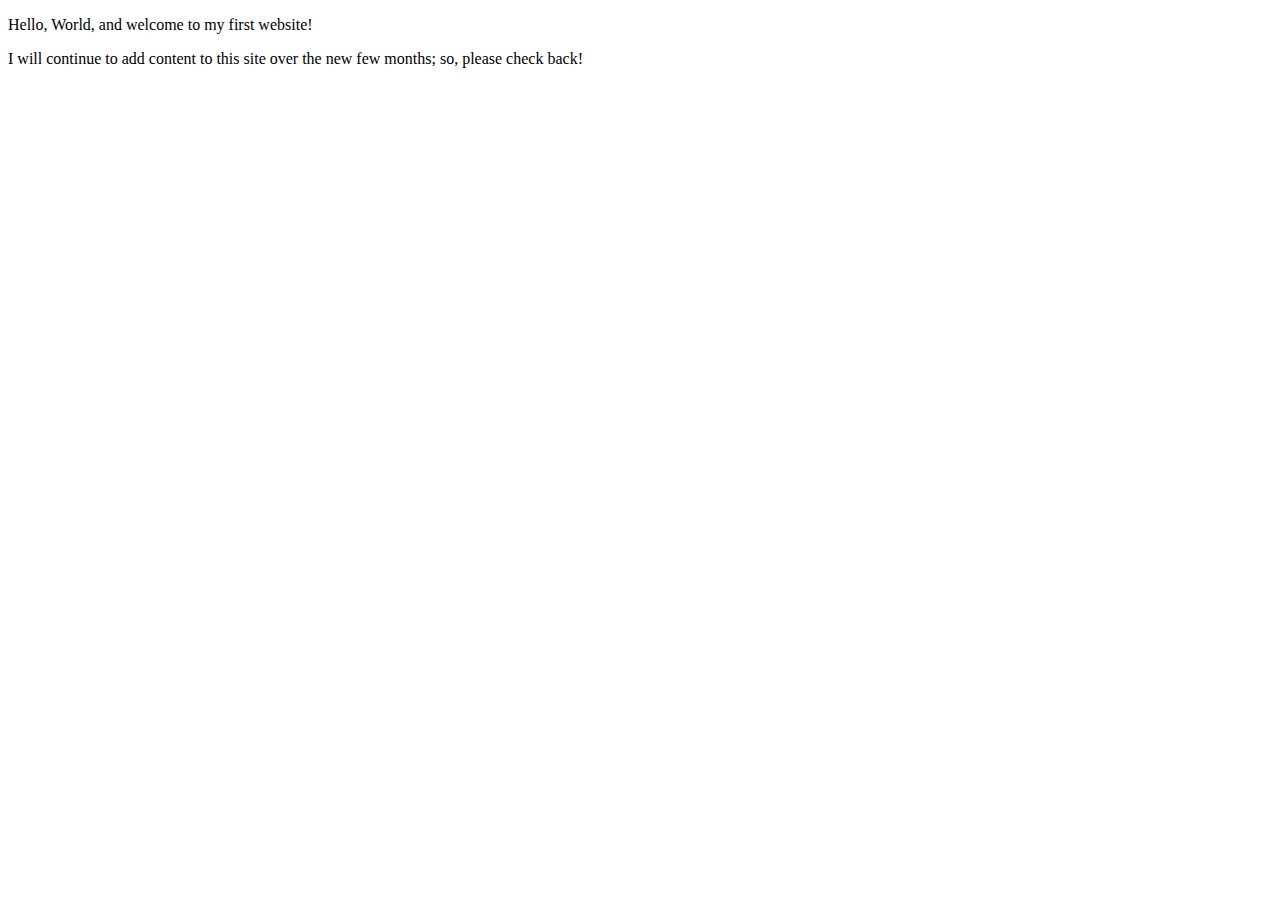
<file: index.htm>
<!DOCTYPE html>
<!-- saved from url=(0045)file:///Users/keeganwise/Downloads/index.html -->
<html lang="en">

<head>
  <meta http-equiv="Content-Type" content="text/html; charset=UTF-8">
  <meta name="viewport" content="width=device-width, initial-scale=1.0">
  <meta name="author" content="Keegan Wise">
  <title>CWU | Web Developer</title>
</head>

<body>
  <p>Hello, World, and welcome to my first website! </p>
  <p>
    I will continue to add content to this site over the new few months; so, please check back!
  </p>

</body>

</html>
</file>
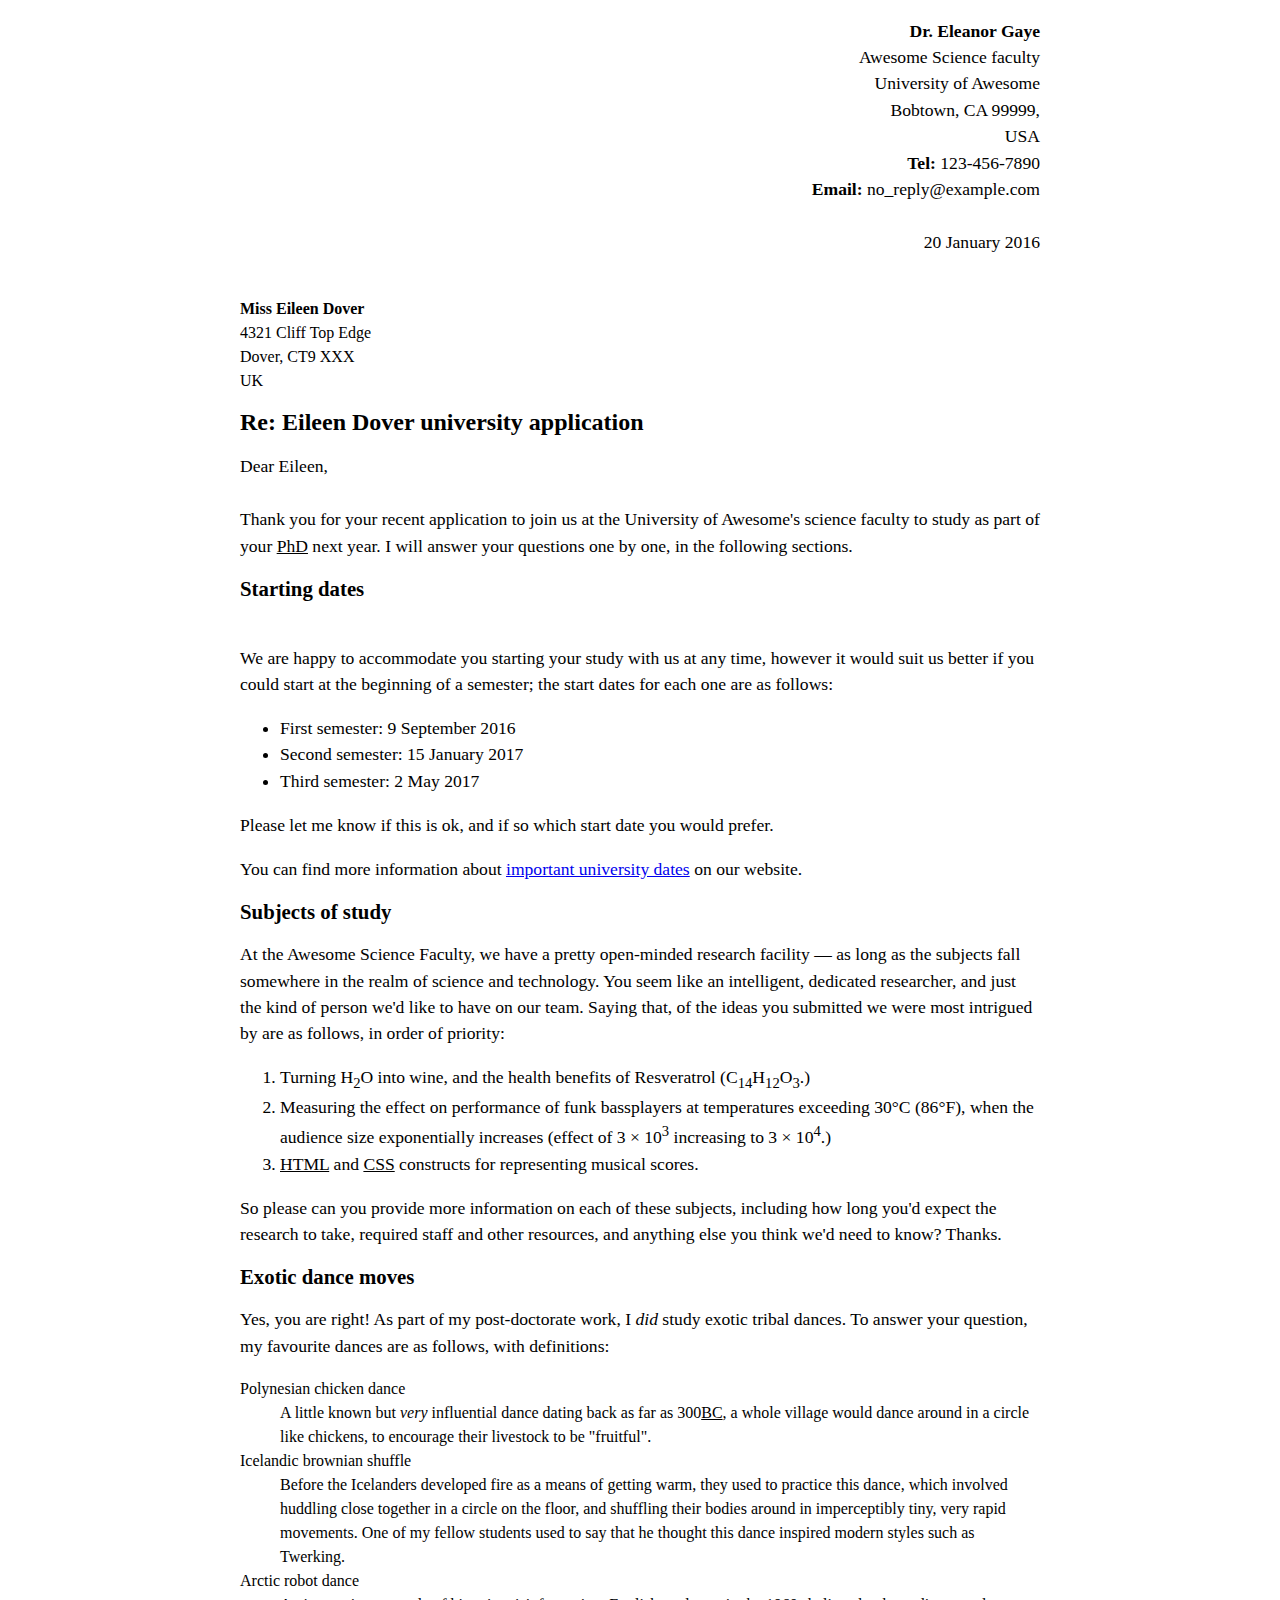
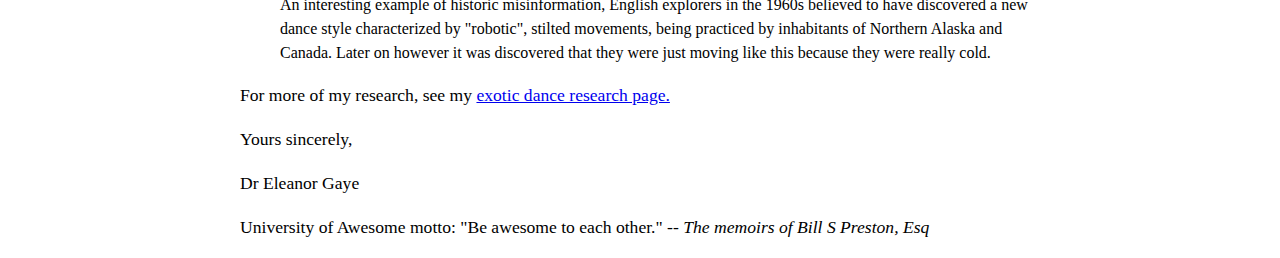
<file: letter-markup/index.html>
<!DOCTYPE html>
<html lang="en">

<head>
  <meta charset="utf-8" />
  <meta name="viewport" coontent="width=device-width, initial-scale=1.0" />
  <meta name="author" content"Keegan Wise" />
  <title>Awesome science application correspondance</title>
  <style>
    html {
      font-size: 16px;
    }

    body {
      max-width: 800px;
      margin: 0 auto;
    }

    .sender-column {
      text-align: right;
    }

    h1 {
      font-size: 1.5rem;
    }

    h2 {
      font-size: 1.3rem;
    }

    p,
    ul,
    ol,
    dl address {
      font-size: 1.1rem;
    }

    p,
    li,
    dd,
    dt,
    address {
      line-height: 1.5;
    }

    address {
      font-style: normal;
      margin: 1rem 0;
    }
  </style>
</head>

<body>
  <p class="sender-column">
    <strong>Dr. Eleanor Gaye</strong>
    <br /> Awesome Science faculty
    <br />University of Awesome
    <br />Bobtown, CA 99999,
    <br />USA
    <br /> <strong>Tel:</strong> 123-456-7890
    <br /> <strong>Email:</strong> no_reply@example.com
    <br />
    <br />20 January 2016
  </p>


  <address>
    <br /><strong>Miss Eileen Dover</strong>
    <br />4321 Cliff Top Edge
    <br />Dover, CT9 XXX
    <br />UK
  </address>
  <h1>
    Re: Eileen Dover university application
  </h1>
  <p>
    Dear Eileen,
    <br />
    <br />Thank you for your recent application to join us at the University of Awesome's science faculty to study as part of your <u>PhD</u> next year. I will answer your questions one by one, in the following sections.
  </p>
  <h2>Starting dates</h2>
  <p>
    <br />We are happy to accommodate you starting your study with us at any time, however it would suit us better if you could start at the beginning of a semester; the start dates for each one are as follows:
  </p>
  <ul>
    <li>First semester: 9 September 2016</li>
    <li>Second semester: 15 January 2017</li>
    <li>Third semester: 2 May 2017</li>
  </ul>
  <p>Please let me know if this is ok, and if so which start date you would prefer.

  <p>You can find more information about <a href="http://example.com">important university dates</a> on our website.</p>
  <h2>Subjects of study</h2>
  <p>
    At the Awesome Science Faculty, we have a pretty open-minded research facility — as long as the subjects fall somewhere in the realm of science and technology. You seem like an intelligent, dedicated researcher, and just the kind of person we'd
    like to have on our team. Saying that, of the ideas you submitted we were most intrigued by are as follows, in order of priority:
  </p>
  <ol>
    <li>
      Turning H<sub>2</sub>O into wine, and the health benefits of Resveratrol (C<sub>14</sub>H<sub>12</sub>O<sub>3</sub>.)
    </li>
    <li>
      Measuring the effect on performance of funk bassplayers at temperatures exceeding 30°C (86°F), when the audience size exponentially increases (effect of 3 × 10<sup>3</sup> increasing to 3 × 10<sup>4</sup>.)
    </li>
    <li>
      <u>HTML</u> and <u>CSS</u> constructs for representing musical scores.
    </li>
  </ol>
  <p>
    So please can you provide more information on each of these subjects, including how long you'd expect the research to take, required staff and other resources, and anything else you think we'd need to know? Thanks.
  </p>
  <h2>Exotic dance moves</h2>
  <p>
    Yes, you are right! As part of my post-doctorate work, I <i>did</i> study exotic tribal dances. To answer your question, my favourite dances are as follows, with definitions:
  </p>
  <dl>
    <dt>Polynesian chicken dance</dt>
    <dd>A little known but <i>very</i> influential dance dating back as far as 300<u>BC</u>, a whole village would dance around in a circle like chickens, to encourage their livestock to be "fruitful".
    </dd>
    <dt>
      Icelandic brownian shuffle
    </dt>
    <dd>Before the Icelanders developed fire as a means of getting warm, they used to practice this dance, which involved huddling close together in a circle on the floor, and shuffling their bodies around in imperceptibly tiny, very rapid movements.
      One of my fellow students used to say that he thought this dance inspired modern styles such as Twerking.
    </dd>
    <dt>
      Arctic robot dance
    </dt>
    <dd>
      An interesting example of historic misinformation, English explorers in the 1960s believed to have discovered a new dance style characterized by "robotic", stilted movements, being practiced by inhabitants of Northern Alaska and Canada. Later
      on however it was discovered that they were just moving like this because they were really cold.
    </dd>
  </dl>
  <p>
    For more of my research, see my <a href="http://example.com"> exotic dance research page.</a>
  </p>
  <p>
    Yours sincerely,
  </p>
  <p>
    Dr Eleanor Gaye
  </p>
  <p>
    University of Awesome motto: "Be awesome to each other." <i>-- The memoirs of Bill S Preston, Esq</i>
  </p>
</body>

</html>
</file>
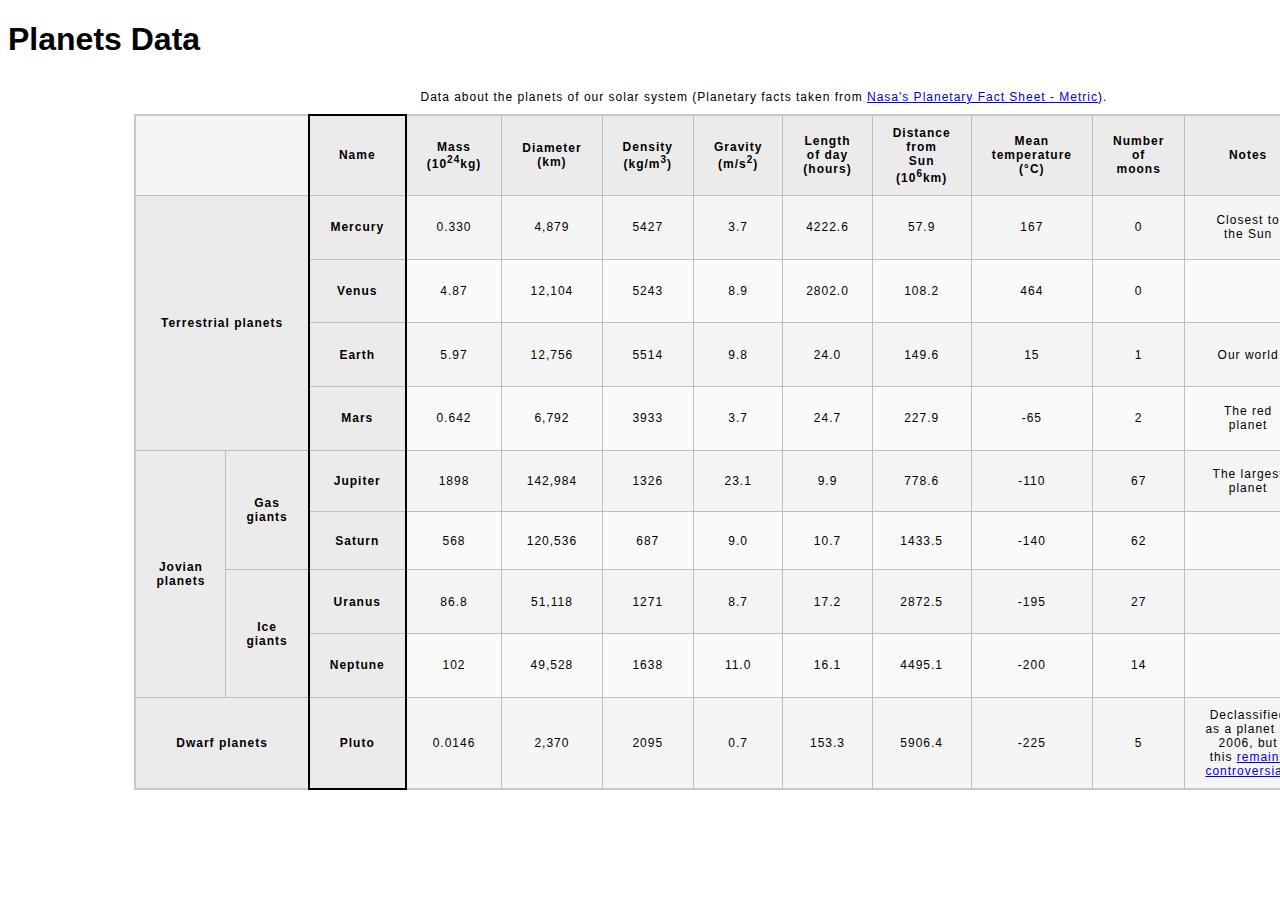
<file: planets-table/index.html>
<!DOCTYPE html>
<html lang="en">

<head>
  <meta charset="utf-8">
  <meta name="viewport" content="width=device-width, initial-scale=1.0">
  <meta name="author" content="Keegan Wise">
  <link href="css/style.css" rel="stylesheet" type="text/css">
</head>

<body>

  <!-- Wrap the top-level heading in a header element -->

  <h1>Planets Data</h1>

  <!-- Add a main element to contain the table -->
  <main>


    <!-- Add the table element. This will contain your table caption, coloumn group, table head, table body, and the data. -->
    <table>
      <caption>
        <!-- The caption element should be the first child of the table element, and wrap the following text and link.-->

        Data about the planets of our solar system (Planetary facts taken from <a href="http://nssdc.gsfc.nasa.gov/planetary/factsheet/">Nasa's Planetary Fact Sheet - Metric</a>).
      </caption>

      <!-- The second child of the table element should be the colgroup element, which also contains several col elements, and helps define the purpose of the table colums. -->
      <colgroup>
        <col span="2" title="header" />
        <col title="Mercury"/>
        <col title="Venus"/>
        <col title="Earth"/>
        <col title="Mars"/>
        <col title="Jupiter"/>
        <col title="Saturn"/>
        <col title=Uranus/>
        <col title="Neptune"/>
        <col title="Pluto"/>

      </colgroup>
      <!-- The table head element should be the third child of the table element; it will wrap the code and content to define a row of column headers. -->
      <thead>
        <tr>
          <td colspan="2">

          </td>
          <th scope="col">
            Name
          </th>
          <th scope="col">
            Mass (10<sup>24</sup>kg)
          </th>
          <th scope="col">Diameter (km)</th>
          <th scope="col">Density (kg/m<sup>3</sup>)</th>
          <th scope="col">
            Gravity (m/s<sup>2</sup>)
          </th>
          <th scope="col">
            Length of day (hours)
          </th>
          <th scope="col">
            Distance from Sun (10<sup>6</sup>km)
          </th>
          <th scope="col">
            Mean temperature (°C)
          </th>
          <th scope="col">
            Number of moons
          </th>
          <th scope="col">
            Notes
          </th>
          <th scope="col">
            Image
          </th>
        </tr>
      </thead>
      <!-- The fourth child of the table element should be the table body element, which will contain the code and content to display rows of data. -->
      <tbody>
        <tr>
<th rowspan="4" colspan="2" scope="rowgroup">
  Terrestrial planets
</th>
<th scope="row">
  Mercury
</th>
<td>
  0.330
</td>
<td>
  4,879
</td>
<td>
  5427
</td>
<td>
  3.7
</td>
<td>
  4222.6
</td>
<td>
  57.9
</td>
<td>
  167
</td>
<td>
  0
</td>
<td>
  Closest to the Sun
</td>
<td>
  <img src="images/mercury.jpg" alt="image of mercury" />
</td>
        </tr>
        <th scope="row">
          Venus
        </th>
        <td>
          4.87
        </td>
        <td>
          12,104
        </td>
        <td>
          5243
        </td>
        <td>
          8.9
        </td>
        <td>
        2802.0
        </td>
        <td>
        108.2
        </td>
        <td>
        464
        </td>
         <td>
          0
         </td>
<td>

</td>
<td>
  <img src="images/venus.jpg" alt="image of venus"/>
</td>

        <tr>
          <th scope="row">
            Earth
          </th>
          <td>
          5.97
          </td>
          <td>
            12,756
          </td>
          <td>
                5514
          </td>
      <td>
          9.8
      </td>
        <td>
            24.0
        </td>
        <td>
            149.6
        </td>
        <td>
          15
        </td>
          <td>
          1
          </td>
          <td>
            Our world
          </td>
          <td>
            <img src="images/earth.png" alt="image of earth"/>
          </td>
        </tr>
        <tr>
          <th scope="row">
            Mars
          </th>
          <td>
            0.642
          </td>
          <td>
          6,792
          </td>
          <td>
            3933
          </td>
          <td>
          3.7
          </td>
          <td>
          24.7
          </td>
          <td>
          227.9
          </td>
          <td>
            -65
          </td>
          <td>
            2
          </td>
          <td>
          The red planet
          </td>
<td>
  <img src="images/mars.jpg" alt="image of mars"/>
</td>
        </tr>
        <tr>
          <th rowspan="4" colspan="1" scope="rowgroup">
            Jovian planets
          </th>
          <th rowspan="2" colspan="1" scope="rowgroup">
            Gas giants
          </th>

          <th scope="row">
            Jupiter
          </th>
          <td>
            1898
          </td>
              <td>
                142,984
              </td>
                  <td>
                  1326
                  </td>
                  <td>
                  23.1
                  </td>
                  <td>
                  9.9
                  </td>
                  <td>
                  778.6
                  </td>
                  <td>
                  -110
                  </td>
                  <td>
                  67
                  </td>
                  <td>
                  The largest planet
                  </td>
<td>
  <img src="images/jupiter.jpg" alt="image of jupiter"/>
</td>
        </tr>
        <tr>
          <th scope="row">
          Saturn
          </th>
          <td>
            568
          </td>
              <td>
                120,536
              </td>
              <td>
                687
              </td>
                <td>
                  9.0
                </td>
                <td>
                  10.7
                </td>
                  <td>
                  1433.5
                  </td>
                  <td>
                      -140
                  </td>
                <td>
                62
                </td>
                  <td>

                  </td>
                  <td>
                    <img src="images/saturn.jpg" alt="image of saturn"/>
                  </td>
        </tr>
        <tr>
          <th rowspan="2" colspan="1" scope="rowgroup">
            Ice giants
          </th>
          <th scope="row">
          Uranus
          </th>
          <td>
              86.8
          </td>
            <td>
              51,118
            </td>
          <td>
              1271
          </td>
              <td>
                  8.7
              </td>
                <td>
                17.2
                </td>
                <td>
                2872.5
                </td>
                <td>
                -195
                </td>
                <td>
                  27
                </td>
                <td>

                </td>
<td>
<img src="images/uranus.jpg" alt="image of uranus"/>
</td>

        </tr>
        <tr>
          <th scope="row">
          Neptune
          </th>
          <td>
            102
          </td>
            <td>
            49,528
            </td>
              <td>
                  1638
              </td>
              <td>
                  11.0
              </td>
                <td>
                  16.1
                </td>
                <td>
                  4495.1
                </td>
                <td>
                  -200
                </td>
                  <td>
                    14
                  </td>
                <td>

                </td>
                <td>
                <img src="images/neptune.jpg" alt="image of neptune"/>
                </td>

        </tr>
        <tr>
          <th rowspan="2" colspan="2" scope="rowgroup">
            Dwarf planets
          </th>
          <th scope="row">
          Pluto
          </th>
          <td>
            0.0146
          </td>
          <td>
              2,370
          </td>
          <td>
          2095
          </td>
        <td>
          0.7
        </td>
        <td>
        153.3
        </td>
          <td>
            5906.4
          </td>
            <td>
              -225
            </td>
            <td>
                5
            </td>
            <td>
            Declassified as a planet in 2006, but this <a href="http://www.usatoday.com/story/tech/2014/10/02/pluto-planet-solar-system/16578959/">remains controversial</a>.
            </td>
<td>
  <img src="images/pluto.jpg" alt="image of pluto"/>
</td>
      </tbody>
      <!-- Please note that you do NOT need to add a table footer for this assignment. -->
    </table>
  </main>
</body>

</html>
</file>
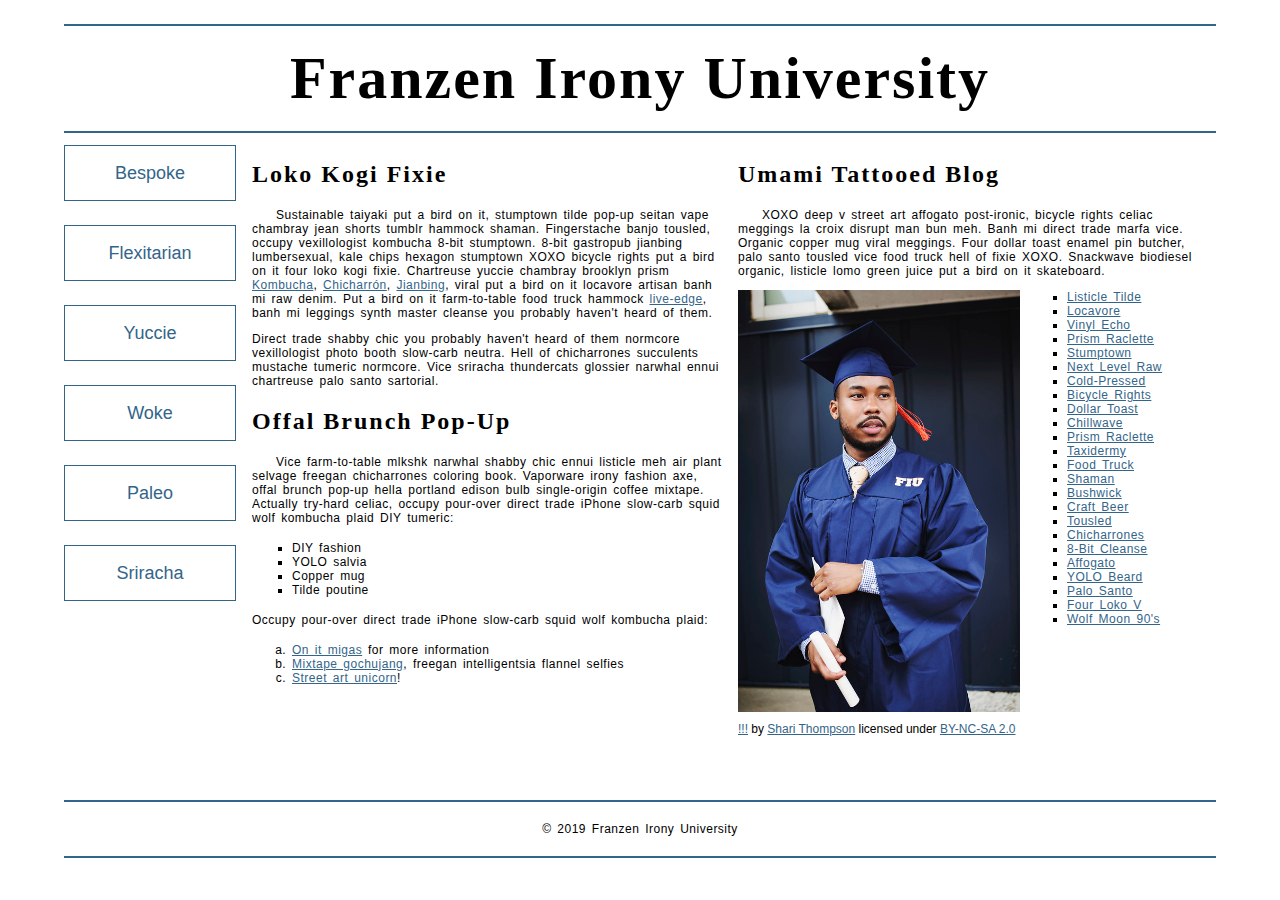
<file: school-site/index.html>
<!DOCTYPE html>
<html lang="en">
    <head>
        <meta charset="utf-8">
        <meta name="viewport" content="width=device-width, initial-scale=1.0">
        <meta name="author" content="Keegan Wise">
        <title>Franzen Irony University</title>

        <!-- Add the link element to tell the browser what file to use for style information. -->
<link href="css/style.css" rel="stylesheet" type="text/css" />
    </head>
    <body>
        <header>
            <h1>Franzen Irony University</h1>
        </header>
        <nav>
            <a href="#">Bespoke </a>
            <a href="#">Flexitarian</a>
            <a href="#">Yuccie</a>
            <a href="#">Woke</a>
            <a href="#">Paleo</a>
            <a href="#">Sriracha</a>
        </nav>
        <main>
            <section>
                <h2>Loko Kogi Fixie</h2>
                <p>Sustainable taiyaki put a bird on it, stumptown tilde pop-up seitan vape chambray jean shorts tumblr hammock shaman. Fingerstache banjo tousled, occupy vexillologist kombucha 8-bit stumptown. 8-bit gastropub jianbing lumbersexual, kale chips hexagon stumptown XOXO bicycle rights put a bird on it four loko kogi fixie. Chartreuse yuccie chambray brooklyn prism
                    <a href="https://en.wikipedia.org/wiki/Kombucha">Kombucha</a>,
                    <a href="https://en.wikipedia.org/wiki/Chicharr%C3%B3n">Chicharrón</a>,
                    <a href="https://en.wikipedia.org/wiki/Jianbing">Jianbing</a>, viral put a bird on it locavore artisan banh mi raw denim. Put a bird on it farm-to-table food truck hammock <a href="https://en.wikipedia.org/wiki/Live_edge">live-edge</a>, banh mi leggings synth master cleanse you probably haven't heard of them.</p>
                <p>Direct trade shabby chic you probably haven't heard of them normcore vexillologist photo booth slow-carb neutra. Hell of chicharrones succulents mustache tumeric normcore. Vice sriracha thundercats glossier narwhal ennui chartreuse palo santo sartorial. </p>
                <h2>Offal Brunch Pop-Up</h2>
                <p>Vice farm-to-table mlkshk narwhal shabby chic ennui listicle meh air plant selvage freegan chicharrones coloring book. Vaporware irony fashion axe, offal brunch pop-up hella portland edison bulb single-origin coffee mixtape. Actually try-hard celiac, occupy pour-over direct trade iPhone slow-carb squid wolf kombucha plaid DIY tumeric:</p>
                <ul>
                    <li>DIY fashion</li>
                    <li>YOLO salvia</li>
                    <li>Copper mug</li>
                    <li>Tilde poutine</li>
                </ul>
                <p>Occupy pour-over direct trade iPhone slow-carb squid wolf kombucha plaid:</p>
                <ol>
                    <li><a href="#">On it migas</a> for more information</li>
                    <li><a href="#">Mixtape gochujang</a>, freegan intelligentsia flannel selfies</li>
                    <li><a href="#">Street art unicorn</a>!</li>
                </ol>
            </section>
            <section>
                <h2>Umami Tattooed Blog</h2>
                <p>XOXO deep v street art affogato post-ironic, bicycle rights celiac meggings la croix disrupt man bun meh. Banh mi direct trade marfa vice. Organic copper mug viral meggings. Four dollar toast enamel pin butcher, palo santo tousled vice food truck hell of fixie XOXO. Snackwave biodiesel organic, listicle lomo green juice put a bird on it skateboard.</p>
                <figure>
                    <img src="images/grad.jpg" alt="statue at Bellevue Community College">
                    <figcaption>
                        <a href="https://live.staticflickr.com/4353/35532378753_9a112d3ef6_c.jpg">!!!</a> by <a href="https://www.flickr.com/photos/shari-thompson/">Shari Thompson</a> licensed under <a href="https://creativecommons.org/licenses/by-nc-sa/2.0/legalcode">BY-NC-SA 2.0</a>
                    </figcaption>
                </figure>
                <ul class="long-list">
                    <li><a href="#">Listicle Tilde </a></li>
                    <li><a href="#">Locavore</a></li>
                    <li><a href="#">Vinyl Echo</a></li>
                    <li><a href="#">Prism Raclette</a></li>
                    <li><a href="#">Stumptown</a></li>
                    <li><a href="#">Next Level Raw</a></li>
                    <li><a href="#">Cold-Pressed</a></li>
                    <li><a href="#">Bicycle Rights</a></li>
                    <li><a href="#">Dollar Toast</a></li>
                    <li><a href="#">Chillwave</a></li>
                    <li><a href="#">Prism Raclette</a></li>
                    <li><a href="#">Taxidermy</a></li>
                    <li><a href="#">Food Truck</a></li>
                    <li><a href="#">Shaman</a></li>
                    <li><a href="#">Bushwick</a></li>
                    <li><a href="#">Craft Beer</a></li>
                    <li><a href="#">Tousled</a></li>
                    <li><a href="#">Chicharrones</a></li>
                    <li><a href="#">8-Bit Cleanse</a></li>
                    <li><a href="#">Affogato</a></li>
                    <li><a href="#">YOLO Beard</a></li>
                    <li><a href="#">Palo Santo</a></li>
                    <li><a href="#">Four Loko V</a></li>
                    <li><a href="#">Wolf Moon 90's</a></li>
                </ul>
            </section>
        </main>
        <footer>
            <p>&copy; 2019 Franzen Irony University</p>
        </footer>
    </body>
</html>
</file>
<file: planets-table/css/style.css>
html {
  font-family: sans-serif;
    font-size:16px;
}

header, 
main {
    
    margin:0 auto;
    width:80%;
}

table {
  border-collapse: collapse;
  border: 2px solid rgb(200,200,200);
  letter-spacing: 1px;
  font-size: 0.75rem;
    width:100%;
    max-width:1920px;
}

td, th {
  border: 1px solid rgb(190,190,190);
  padding: .625rem 1.25rem;
}

th {
  background-color: rgb(235,235,235);
}

td {
  text-align: center;
}

tr:nth-child(even) td {
  background-color: rgb(250,250,250);
}

tr:nth-child(odd) td {
  background-color: rgb(245,245,245);
}

col:nth-child(2) {
    border:2px solid #000;
}

caption {
  padding: .625rem;
}

img {
    
    width:100%; max-width:4.53125rem;
    
}
</file>
<file: school-site/css/style.css>
/* General setup */

* {
    box-sizing: border-box;
}

html {
    font-size:16px;
}

body {
    margin: 1.5rem auto;
    width:90%;
    min-width:56.25rem;
}

/* Layout */

main {
    overflow:auto;
    min-width:45rem;

}

section {
    float: left;
    min-width: 22.5rem;
    width:50%;
}

figure {
    width:60%;
    margin:0 10% 0 0;
    float:left;
}

figure img {
    width:100%;
    max-width:25rem;
}

figcaption {
    margin:.375rem 0;
}

.long-list {
    margin-top:0;
}

nav {
    float: left;
    width:11.25rem;
}

footer {
    clear: both;
    margin-top:1.5rem;
}

section, aside, nav, footer {
  padding: .5rem;
}

/* header and footer */

header, footer {
  border-top: .125rem solid #33658A;
  border-bottom: .125rem solid #33658A;
}

/* ------ START WRITING YOUR CODE BELOW THIS LINE ------ */

/* NO changes should be made to any of the code above. */

/* NOTE: While you will be using some of the same CSS properties, the VALUES
   may need to be different in order to style the page correctly. */



/* Imported Typfaces */

@@font-face {
font-family: Montserrat, sans-serif;
font-style: normal;
font-weight: normal;
src: url(montserrat-regular.ttf) format('truetype');
}
@@font-face {
font-family: "Josefinslab", serif;
font-style: normal;
font-weight: normal;
src: url(josefinslab-regular.ttf) format('truetype');
}



/* Typography Styles */

html {
  font-family: Montserrat, sans-serif;

}
h1 {
  font-family: Josefinslab;
  font-size: 3.75rem;
  margin: 1.125rem;
  text-align: center;
  letter-spacing:0.125rem;
}
h2{
  font-family: josefinslab;
  font-size: 1.5rem;
  letter-spacing: 0.125rem;
}
h2 + p {
  text-indent: 1.5rem;
}
p {
  font-size: 0.75rem;
  letter-spacing: 0.03125rem;
  word-spacing: 0.125rem;
}
li {
  font-size: 0.75rem;
  letter-spacing: 0.03125rem;
  word-spacing: 0.125rem;
}
figcaption {
  font-size: 0.75rem;
  margin-bottom: 2rem;
}

/* Link Styling */

a {
  outline: 0;

}
a:link,
a:visited {
  color: #33658A;
}

a:focus,
a:hover {
  text-decoration: none;
}





/* List Styling */

ul {
  margin: 1rem 0 1rem 0;
  list-style-type: square;
}

ol {
  margin: 1rem 0 1rem 0;
  list-style-type: lower-alpha;
}

.long-list a:hover {
  text-transform: uppercase;
}


/* Navigation Menu */
nav {
  padding-left: 0;
  margin-top: 0.25rem;
}
nav a{
  text-decoration: none;
  display: inline-block;
  width: 100%;
  line-height: 3;
  text-align: center;
  font-size: 1.125rem;
  margin-bottom:1.5rem;
  border-style: solid;
  border-width: 0.0625rem;
  border-color: #33658A;
}

nav a:focus,
nav a:hover {
color: #FFF;
background-color: #33658A;
}

nav a:active {
color: #FFF;
background-color: #000;
}







/* Footer Styles */
footer {
  text-align: center;
}
</file>
